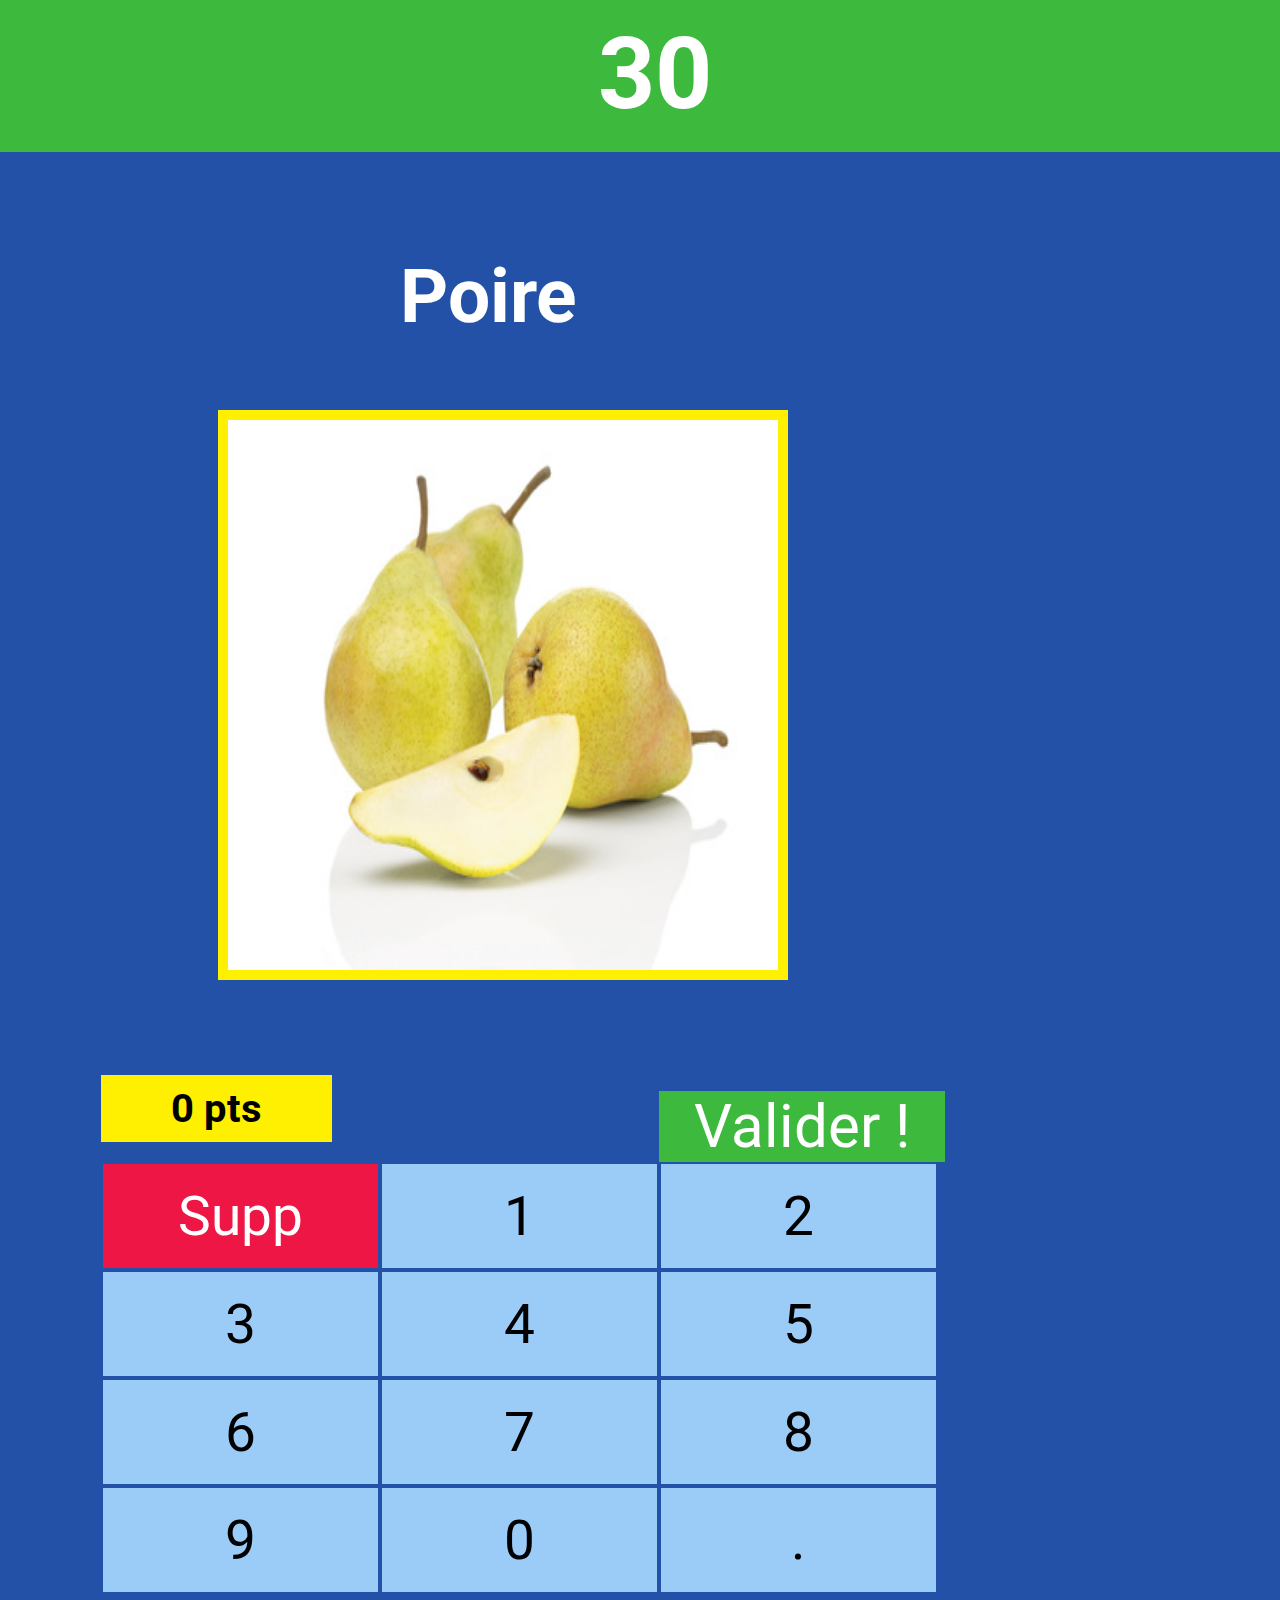
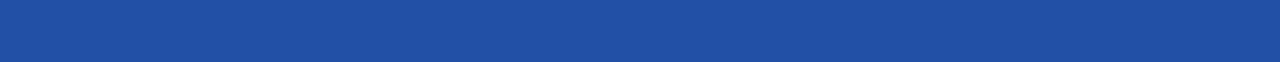
<file: index.html>
<!DOCTYPE html>
<html lang="fr">
  <head>
    <meta charset="utf-8">
    <title>Wait App</title>

    <link rel="stylesheet" href="./styles/style.css">
  </head>
  <body>
    <header>
      <!--- <img src="LogoWaitAppVdef.png" height="150" width="300" style="margin-top:-50px; background-color: white; border-radius: 130px;"> 
        ---->
      <h3 id="timer"></h3>
    </header>
    <main>
      <div class="jeu">
        <div class="trio">
          <h1 id="nomProduit"></h1>
          <img alt="" id="images">
          <h4 id="valeur"></h4>
        </div>

        <h2 id="point">0 pts</h2>
        <input type="submit" value="Valider !" id="valid">
        <div class="numpad">
          <input type="submit" value="Supp" class="btn" style="background-color: #ee1645; color: white;">
          <input type="submit" value="1" class="btn">
          <input type="submit" value="2" class="btn">
          <input type="submit" value="3" class="btn">
          <input type="submit" value="4" class="btn">
          <input type="submit" value="5" class="btn">
          <input type="submit" value="6" class="btn">
          <input type="submit" value="7" class="btn">
          <input type="submit" value="8" class="btn">
          <input type="submit" value="9" class="btn">
          <input type="submit" value="0" class="btn">
          <input type="submit" value="." class="btn">
        </div>
      </div>
    </main>
    <h1 id="pointsFinal"></h1>
    <h3 id="plusMoins"></h3>
    <script type="text/javascript" src="app.js">
    </script>
  </body>
</html>
</file>
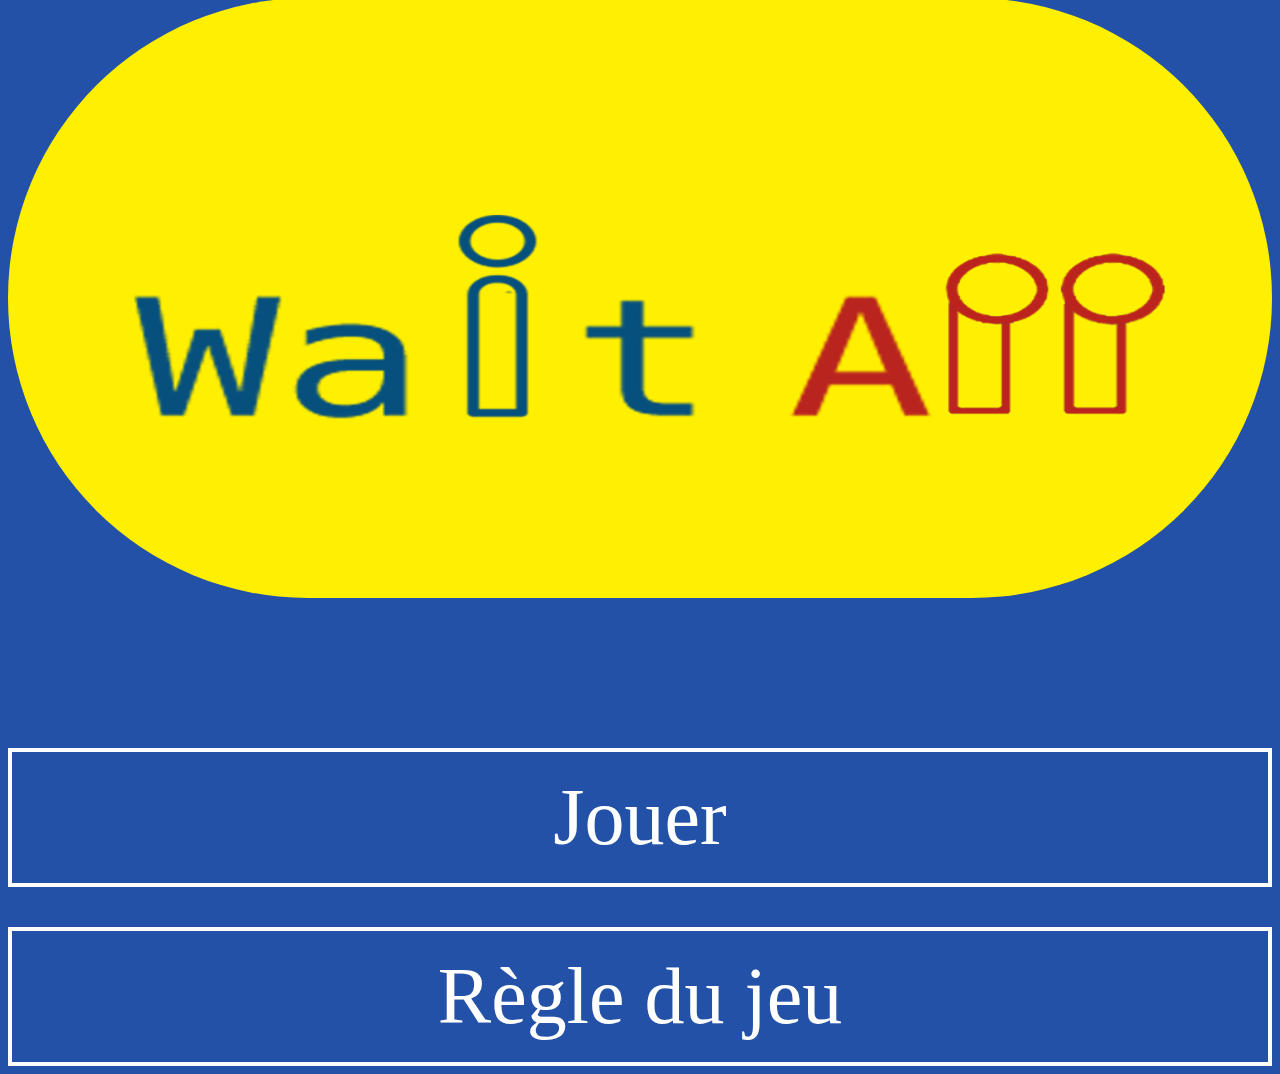
<file: accueil.html>
<!DOCTYPE html>
<html lang="fr">
  <head>
    <meta charset="utf-8">
    <title>Accueil</title>
    <link rel="stylesheet" href="./styles/style2.css">
  </head>
  <body>
    <header>
      <img src="./images/icon/LogoWaitAppVdef.png" alt="" height="600px" width="800px" id="logo">
    </header>
    <main>
        <a href="index.html">Jouer</a>
        <div id="regledujeu">Règle du jeu</div>
    </main>
    <div id="RJ">
      <div id="sombre"></div>
      <div id="regle">
      <h1 style="font-size: 90px; color: #2351a7;">Règle du jeu</h1>
      <h2 style="font-size: 60px;">
        Ce jeu est très simple !<br><br>
        -  Deviner le prix des produits LIDL<br><br>
        -  Vous disposez de 30 secondes<br><br>
        -  Si vous trouvez le prix avant ce temps vous gagnez 1 points.
      </h2>
      <h3 id="close">FERMER</h3>
      </div>
    </div>

    <script type="text/javascript">

      let regleJeu = document.getElementById("RJ")
      const div = document.querySelector("#regledujeu")
      const main = document.querySelector("main")
      const closing = document.getElementById("close")
      
      div.addEventListener('click', () => {
        regleJeu.style.display = "block"
      });

      closing.addEventListener("click", ()=>{
        regleJeu.style.display = "none"
      })
    </script>
  </body>
</html>
</file>
<file: styles/style.css>
@import url('https://fonts.googleapis.com/css2?family=Roboto:wght@300&display=swap');
*{
  font-family: 'Roboto';
  color: white;
  padding: 0;
  margin: 0;
}
body{
  background-color: #2351a7;
}
main{
  margin-left: 3%;
  height: 1300px;
  width: 900px;
}
#nomProduit{
  font-size: 75px;
  text-align: center;
  margin-top: 100px;
  padding-bottom: 70px;
}

#images{
  height: 550px;
  width: 550px;
  margin-left: 20%;
  border: 10px solid #ffef00;
  display: block;
}
.numpad{
  margin-left: 7%;
  margin-top: -0%;
  display: grid;
  grid-template-columns: repeat(3, 1fr);
}
.btn{
  text-align: center;
  color: black;
  font-size: 55px;
  padding: 20px 10px;
  background-color: #9bccf8;
  border: 2px solid #2351a7;
  touch-action: manipulation;
}
#valeur{
  font-size: 90px;
  padding-top: 100px;
  text-align: center;
  margin-left: 40%;
  display: inline;
}

#point{
  display: inline;
  font-size: 40px;
  margin-left: 7%;
  color: black;
  padding: 10px 70px;
  background-color: #ffef00;
}
#valid{
  font-size: 60px;
  margin-left: 69%;
  margin-top: -30%;
  position: relative;
  display: inline;
  background-color: rgb(61, 186, 61);
  padding: 0px 35px;
  border: none;
}
#valid:active{
  background-color: darkgreen;
}
.btn:active{
  background-color: aliceblue;
}
#plusMoins{
  font-size: 70px;
  padding : 10px 120px;
  border-radius: 10px;
  margin-top: 90px;
  text-align: center;
  margin-left: 30px;
}
#timer{
  width: 100%;
  background-color: rgb(61, 186, 61);;
  padding: 15px;
  padding-bottom: 20px;
  font-size: 100px;
  margin-top: 0px;
  color: white;
  text-align: center;
  transition: 1s;
}
#pointsFinal{
  font-size: 110px;
  position: absolute;
  height: 300px;
  width: 100%;
  color: #2351a7;
  background-color: white;
  text-align: center;
  padding-top: 60px;
  top: 20%;
  left: 0;
  transition: 3s;
  margin: 0;
  display: none;
}
</file>
<file: styles/style2.css>
header{
  display: flex;
  flex-direction: column;
  text-align: center;
  align-items: center;
}
@import url('https://fonts.googleapis.com/css2?family=Roboto:wght@300&display=swap');
*{
  font-family: 'Roboto';
  color: white;
}
body{
  background-color: #2351a7;
}
#logo{
  background-color: #ffef00;
  margin-top: -10px;
  width: 100%;
  border-radius: 300px;
}

main{
  display: flex;
  flex-direction: column;
  margin-top: 150px;
  gap: 40px;
}
a{
  text-decoration: none;

}
#regledujeu, a{
  font-size: 80px;
  border: 4px solid white;
  padding: 20px 100px;
  text-align: center;
  cursor: pointer;
}
#regle{
  position: absolute;
  top: 10%;
  left: 10%;
  height: 1300px;
  width: 800px;
  background-color: white;
}
#sombre{
  background-color: black;
  opacity: .5;
  height: 100%;
  width: 100%;
  position: absolute;
  top: 0;
  left: 0;
}
#regle > h1, h2, h3{
   color:black;
   text-align: center;
}
#regle >h3 {
  font-size: 60px;
  border: 5px solid black;
  margin-top: 10%;
  margin-left: 22%;
  height: 100px;
  width: 450px;
  text-align: center;
  padding-top: 30px;
}
#RJ{
  display: none;
  z-index: 0;
}
</file>
